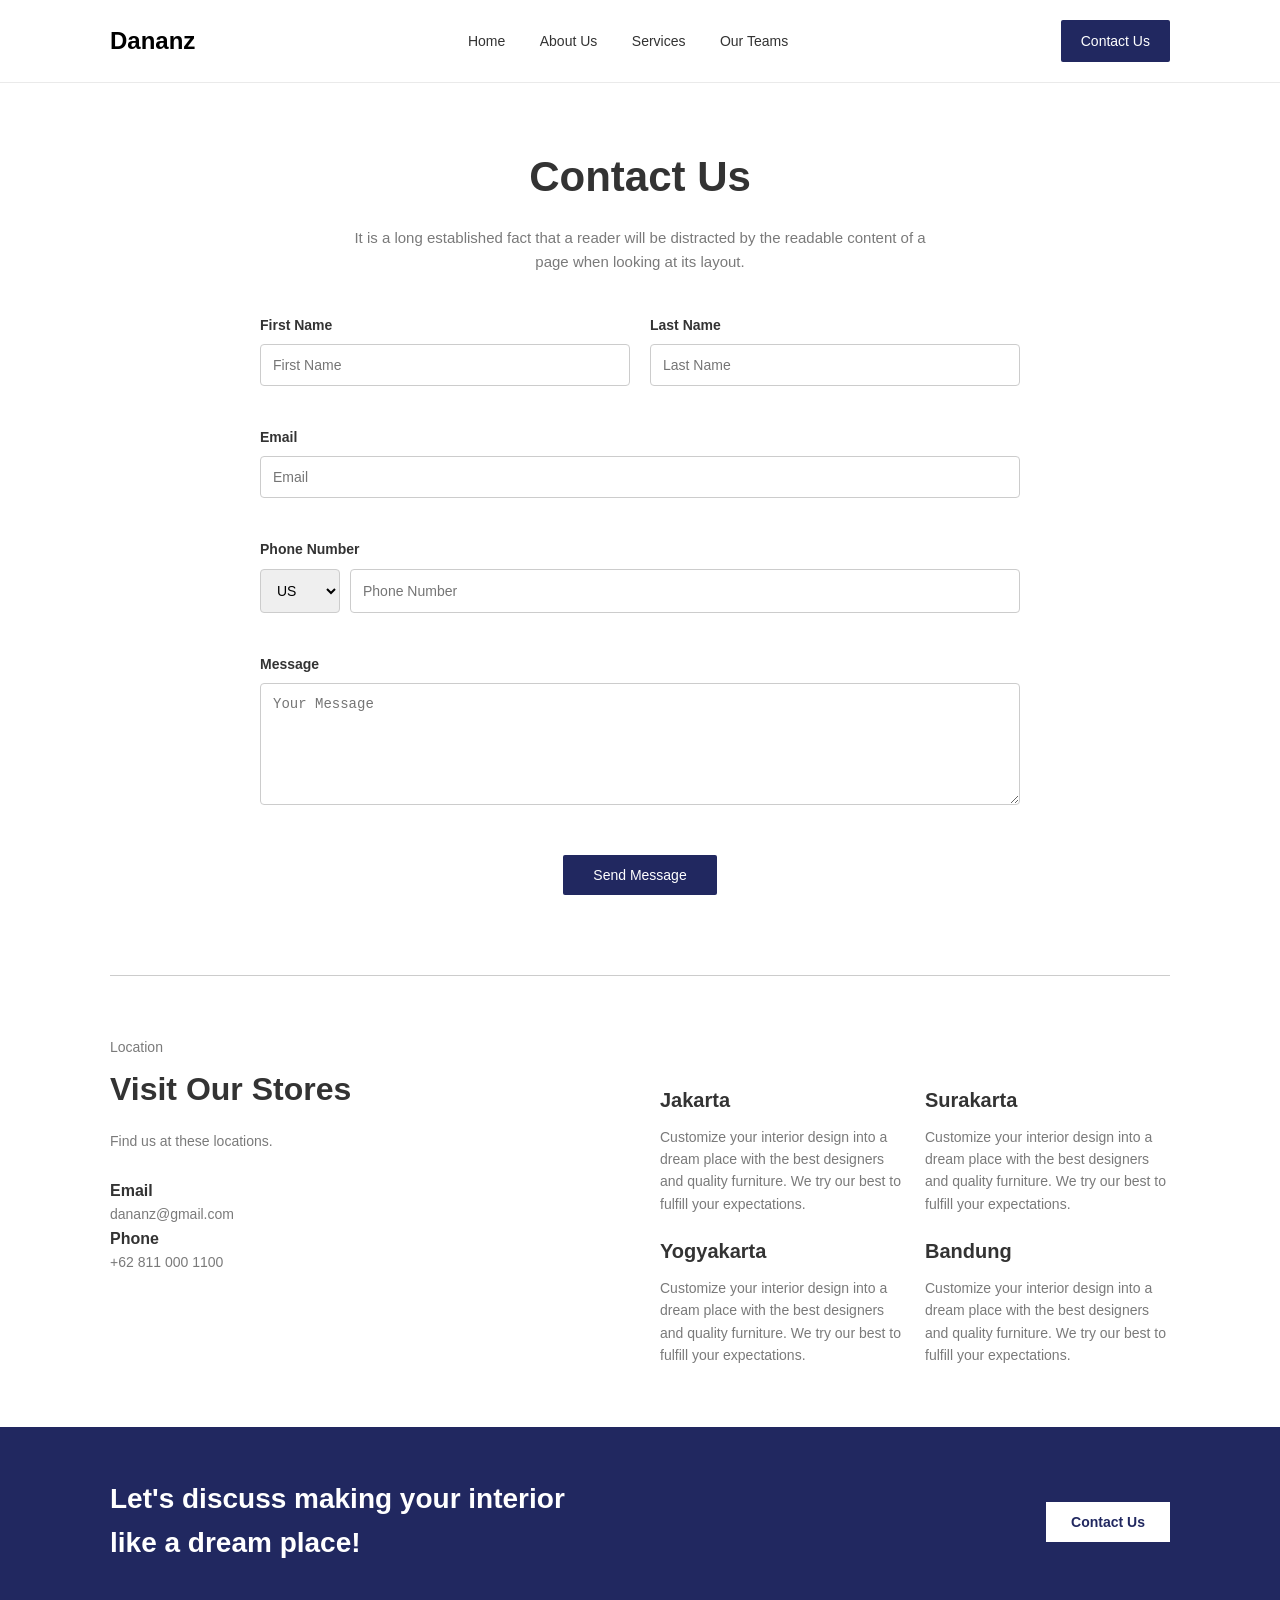
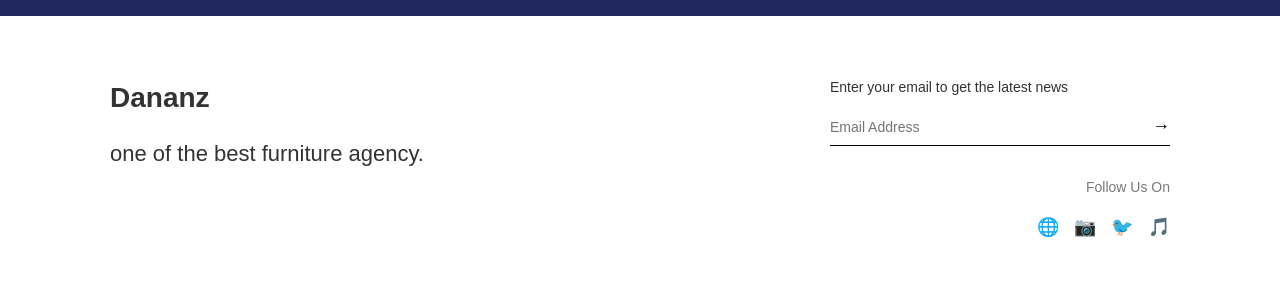
<file: conact.html>
<!DOCTYPE html>
<html lang="ru">
<head>
    <meta charset="UTF-8">
    <meta name="viewport" content="width=device-width, initial-scale=1.0">
    <title>Contact Us - Dananz</title>
    <!-- Подключение внешнего файла стилей -->
    <link rel="stylesheet" href="./css/contact.css">
</head>
<body>

    <!-- Шапка (Header) -->
    <header>
        <div class="container">
            <div class="logo">Dananz</div>
            <nav>
                <a href="#">Home</a>
                <a href="#">About Us</a>
                <a href="#">Services</a>
                <a href="#">Our Teams</a>
            </nav>
            <a href="#" class="btn-contact">Contact Us</a>
        </div>
    </header>

    <!-- Основной контент страницы -->
    <main class="container">
        <!-- Заголовок страницы -->
        <section class="contact-hero">
            <h1>Contact Us</h1>
            <p>It is a long established fact that a reader will be distracted by the readable content of a page when looking at its layout.</p>
        </section>

        <!-- Форма обратной связи -->
        <section class="form-section">
            <form action="#">
                <div class="form-grid">
                    <div class="form-group">
                        <label for="first-name">First Name</label>
                        <input type="text" id="first-name" placeholder="First Name">
                    </div>
                    <div class="form-group">
                        <label for="last-name">Last Name</label>
                        <input type="text" id="last-name" placeholder="Last Name">
                    </div>
                    <div class="form-group full-width">
                        <label for="email">Email</label>
                        <input type="email" id="email" placeholder="Email">
                    </div>
                    <div class="form-group full-width">
                        <label for="phone">Phone Number</label>
                        <div class="phone-input-container">
                            <select id="country-code">
                                <option value="US">US</option>
                                <option value="ID">ID</option>
                            </select>
                            <input type="tel" id="phone" placeholder="Phone Number">
                        </div>
                    </div>
                    <div class="form-group full-width">
                        <label for="message">Message</label>
                        <textarea id="message" rows="6" placeholder="Your Message"></textarea>
                    </div>
                </div>
                <button type="submit" class="btn-submit">Send Message</button>
            </form>
        </section>

        <!-- Адреса магазинов (Locations) -->
        <section class="stores-section">
            <span class="section-tag">Location</span>
            <div class="stores-grid">
                <div class="store-column contact-info-block">
                    <h2>Visit Our Stores</h2>
                    <p style="margin-top: 15px;">Find us at these locations.</p>
                    <br>
                    <strong>Email</strong>
                    <p>dananz@gmail.com</p>
                    <strong>Phone</strong>
                    <p>+62 811 000 1100</p>
                </div>
                <div class="stores-inner-grid">
                    <div class="store-column">
                        <h3>Jakarta</h3>
                        <p>Customize your interior design into a dream place with the best designers and quality furniture. We try our best to fulfill your expectations.</p>
                        <h3>Yogyakarta</h3>
                        <p>Customize your interior design into a dream place with the best designers and quality furniture. We try our best to fulfill your expectations.</p>
                    </div>
                    <div class="store-column">
                        <h3>Surakarta</h3>
                        <p>Customize your interior design into a dream place with the best designers and quality furniture. We try our best to fulfill your expectations.</p>
                        <h3>Bandung</h3>
                        <p>Customize your interior design into a dream place with the best designers and quality furniture. We try our best to fulfill your expectations.</p>
                    </div>
                </div>
            </div>
        </section>
    </main>

    <!-- Синий баннер (CTA) -->
    <section class="cta-banner">
        <div class="container">
            <div>
                <h2>Let's discuss making your interior like a dream place!</h2>
            </div>
            <div>
                <a href="#" class="btn-white">Contact Us</a>
            </div>
        </div>
    </section>

    <!-- Подвал (Footer) -->
    <footer>
        <div class="container footer-grid">
            <div class="footer-logo-side">
                <h2>Dananz</h2>
                <p>one of the best furniture agency.</p>
            </div>
            <div class="newsletter-side">
                <p>Enter your email to get the latest news</p>
                <div class="newsletter-form">
                    <input type="email" placeholder="Email Address">
                    <button type="button">→</button>
                </div>
                <div class="social-links-container">
                    <p class="social-title">Follow Us On</p>
                    <div class="social-icons">
                        <a href="#">🌐</a>
                        <a href="#">📷</a>
                        <a href="#">🐦</a>
                        <a href="#">🎵</a>
                    </div>
                </div>
            </div>
        </div>
    </footer>
</body>
</html>
</file>
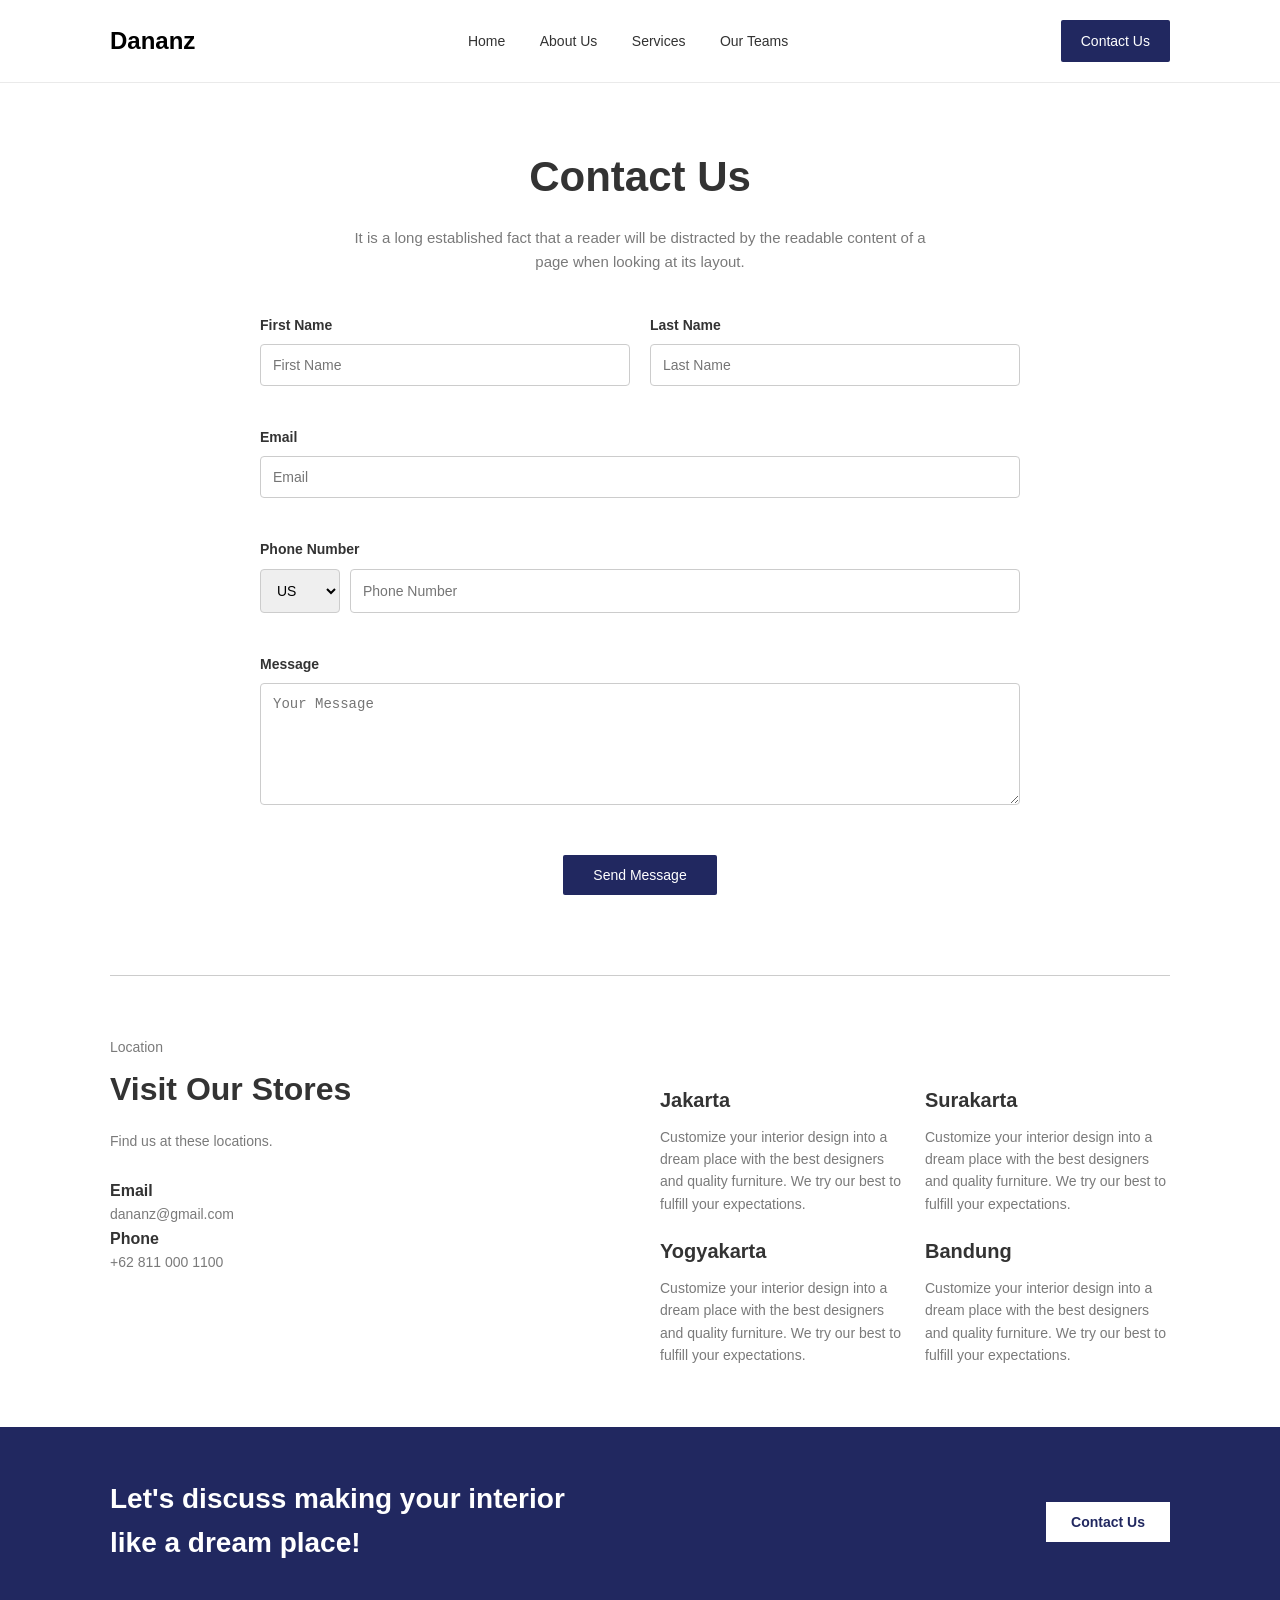
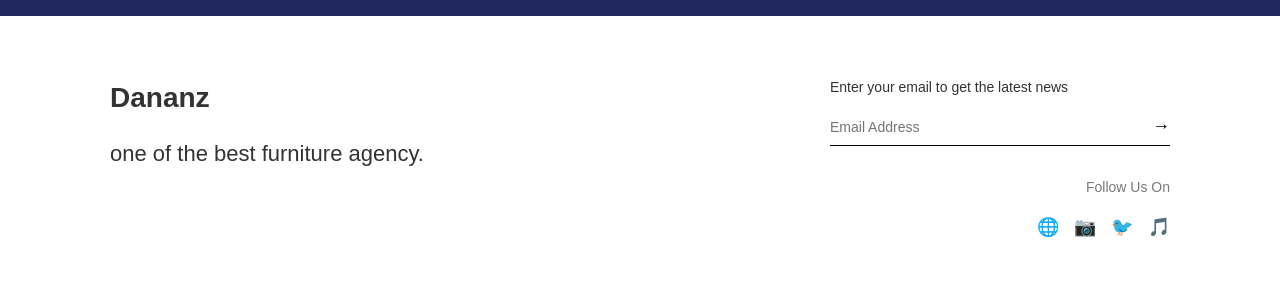
<file: contact.html>
<!DOCTYPE html>
<html lang="ru">
<head>
    <meta charset="UTF-8">
    <meta name="viewport" content="width=device-width, initial-scale=1.0">
    <title>Contact Us - Dananz</title>
    <!-- Подключение внешнего файла стилей -->
    <link rel="stylesheet" href="./css/contact.css">
</head>
<body>

    <!-- Шапка (Header) -->
    <header>
        <div class="container">
            <div class="logo">Dananz</div>
            <nav>
                <a href="index.html">Home</a>
                <a href="about.html">About Us</a>
                <a href="index.html#services">Services</a>
                <a href="our_team.html">Our Teams</a>
            </nav>
            <a href="contact.html" class="btn-contact">Contact Us</a>
        </div>
    </header>

    <!-- Основной контент страницы -->
    <main class="container">
        <!-- Заголовок страницы -->
        <section class="contact-hero">
            <h1>Contact Us</h1>
            <p>It is a long established fact that a reader will be distracted by the readable content of a page when looking at its layout.</p>
        </section>

        <!-- Форма обратной связи -->
        <section class="form-section">
            <form action="#">
                <div class="form-grid">
                    <div class="form-group">
                        <label for="first-name">First Name</label>
                        <input type="text" id="first-name" placeholder="First Name">
                    </div>
                    <div class="form-group">
                        <label for="last-name">Last Name</label>
                        <input type="text" id="last-name" placeholder="Last Name">
                    </div>
                    <div class="form-group full-width">
                        <label for="email">Email</label>
                        <input type="email" id="email" placeholder="Email">
                    </div>
                    <div class="form-group full-width">
                        <label for="phone">Phone Number</label>
                        <div class="phone-input-container">
                            <select id="country-code">
                                <option value="US">US</option>
                                <option value="ID">ID</option>
                            </select>
                            <input type="tel" id="phone" placeholder="Phone Number">
                        </div>
                    </div>
                    <div class="form-group full-width">
                        <label for="message">Message</label>
                        <textarea id="message" rows="6" placeholder="Your Message"></textarea>
                    </div>
                </div>
                <button type="submit" class="btn-submit">Send Message</button>
            </form>
        </section>

        <!-- Адреса магазинов (Locations) -->
        <section class="stores-section">
            <span class="section-tag">Location</span>
            <div class="stores-grid">
                <div class="store-column contact-info-block">
                    <h2>Visit Our Stores</h2>
                    <p style="margin-top: 15px;">Find us at these locations.</p>
                    <br>
                    <strong>Email</strong>
                    <p>dananz@gmail.com</p>
                    <strong>Phone</strong>
                    <p>+62 811 000 1100</p>
                </div>
                <div class="stores-inner-grid">
                    <div class="store-column">
                        <h3>Jakarta</h3>
                        <p>Customize your interior design into a dream place with the best designers and quality furniture. We try our best to fulfill your expectations.</p>
                        <h3>Yogyakarta</h3>
                        <p>Customize your interior design into a dream place with the best designers and quality furniture. We try our best to fulfill your expectations.</p>
                    </div>
                    <div class="store-column">
                        <h3>Surakarta</h3>
                        <p>Customize your interior design into a dream place with the best designers and quality furniture. We try our best to fulfill your expectations.</p>
                        <h3>Bandung</h3>
                        <p>Customize your interior design into a dream place with the best designers and quality furniture. We try our best to fulfill your expectations.</p>
                    </div>
                </div>
            </div>
        </section>
    </main>

    <!-- Синий баннер (CTA) -->
    <section class="cta-banner">
        <div class="container">
            <div>
                <h2>Let's discuss making your interior like a dream place!</h2>
            </div>
            <div>
                <a href="#" class="btn-white">Contact Us</a>
            </div>
        </div>
    </section>

    <!-- Подвал (Footer) -->
    <footer>
        <div class="container footer-grid">
            <div class="footer-logo-side">
                <h2>Dananz</h2>
                <p>one of the best furniture agency.</p>
            </div>
            <div class="newsletter-side">
                <p>Enter your email to get the latest news</p>
                <div class="newsletter-form">
                    <input type="email" placeholder="Email Address">
                    <button type="button">→</button>
                </div>
                <div class="social-links-container">
                    <p class="social-title">Follow Us On</p>
                    <div class="social-icons">
                        <a href="#">🌐</a>
                        <a href="#">📷</a>
                        <a href="#">🐦</a>
                        <a href="#">🎵</a>
                    </div>
                </div>
            </div>
        </div>
    </footer>
</body>
</html>
</file>
<file: css/contact.css>
/* Переменные проекта */
:root {
    --primary-color: #212860;
    --text-dark: #333333;
    --text-light: #7A7A7A;
    --bg-light: #F4F4F4;
    --border-color: #CCCCCC;
    --font-main: 'Segoe UI', Tahoma, Geneva, Verdana, sans-serif;
}

/* Сброс стилей */
* {
    box-sizing: border-box;
    margin: 0;
    padding: 0;
}

body {
    font-family: var(--font-main);
    color: var(--text-dark);
    line-height: 1.6;
}

/* Ограничивающий контейнер */
.container {
    max-width: 1100px;
    margin: 0 auto;
    padding: 0 20px;
}

/* Шапка (Header) */
header {
    padding: 20px 0;
    border-bottom: 1px solid #EAEAEA;
}

header .container {
    display: flex;
    justify-content: space-between;
    align-items: center;
}

.logo {
    font-size: 24px;
    font-weight: bold;
    color: #000;
}

nav a {
    text-decoration: none;
    color: var(--text-dark);
    margin: 0 15px;
    font-size: 14px;
}

.btn-contact {
    background-color: var(--primary-color);
    color: #fff;
    padding: 10px 20px;
    text-decoration: none;
    font-size: 14px;
    border-radius: 2px;
}

/* Приветственная секция */
.contact-hero {
    text-align: center;
    padding: 60px 0 40px;
}

.contact-hero h1 {
    font-size: 42px;
    margin-bottom: 15px;
}

.contact-hero p {
    color: var(--text-light);
    max-width: 600px;
    margin: 0 auto;
    font-size: 15px;
}

/* Стилизация формы */
.form-section {
    max-width: 760px;
    margin: 0 auto 80px;
}

.form-grid {
    display: grid;
    grid-template-columns: 1fr 1fr;
    gap: 20px;
    margin-bottom: 20px;
}

.form-group {
    display: flex;
    flex-direction: column;
    margin-bottom: 20px;
}

.form-group.full-width {
    grid-column: span 2;
}

label {
    font-size: 14px;
    font-weight: 600;
    margin-bottom: 8px;
}

input, textarea, select {
    width: 100%;
    padding: 12px;
    border: 1px solid var(--border-color);
    border-radius: 4px;
    font-size: 14px;
    outline: none;
}

.phone-input-container {
    display: flex;
    gap: 10px;
}

.phone-input-container select {
    width: auto;
    min-width: 80px;
}

.btn-submit {
    background-color: var(--primary-color);
    color: white;
    border: none;
    padding: 12px 30px;
    cursor: pointer;
    font-size: 14px;
    display: block;
    margin: 30px auto 0;
    border-radius: 2px;
}

/* Секция с адресами магазинов */
.stores-section {
    padding: 60px 0;
    border-top: 1px solid var(--border-color);
}

.section-tag {
    font-size: 14px;
    color: var(--text-light);
    display: block;
    margin-bottom: 5px;
}

.stores-grid {
    display: grid;
    grid-template-columns: 1fr 1fr;
    gap: 40px;
}

.stores-inner-grid {
    display: grid;
    grid-template-columns: 1fr 1fr;
    gap: 20px;
}

.store-column h2 {
    font-size: 32px;
}

.store-column h3 {
    font-size: 20px;
    margin-bottom: 10px;
    margin-top: 20px;
}

.store-column p {
    color: var(--text-light);
    font-size: 14px;
}

/* Синий рекламный баннер */
.cta-banner {
    background-color: var(--primary-color);
    color: white;
    padding: 50px 0;
}

.cta-banner .container {
    display: flex;
    justify-content: space-between;
    align-items: center;
    flex-wrap: wrap;
    gap: 20px;
}

.cta-banner h2 {
    font-size: 28px;
    max-width: 500px;
}

.btn-white {
    background-color: white;
    color: var(--primary-color);
    padding: 12px 25px;
    text-decoration: none;
    font-weight: 600;
    font-size: 14px;
}

/* Подвал сайта (Footer) */
footer {
    padding: 60px 0;
    background-color: #fff;
}

.footer-grid {
    display: grid;
    grid-template-columns: 2fr 1fr;
    gap: 40px;
}

.footer-logo-side h2 {
    font-size: 28px;
    margin-bottom: 15px;
}

.footer-logo-side p {
    font-size: 22px;
    color: var(--text-dark);
    max-width: 400px;
}

.newsletter-side p {
    font-size: 14px;
    margin-bottom: 15px;
}

.newsletter-form {
    display: flex;
    border-bottom: 1px solid #000;
    padding-bottom: 5px;
    margin-bottom: 30px;
}

.newsletter-form input {
    border: none;
    padding: 5px 0;
    width: 100%;
}

.newsletter-form button {
    background: none;
    border: none;
    cursor: pointer;
    font-size: 18px;
}

.social-links-container {
    display: flex;
    flex-direction: column;
    align-items: flex-end;
}

.social-title {
    font-size: 12px;
    color: var(--text-light);
    margin-bottom: 5px;
}

.social-icons {
    display: flex;
    gap: 15px;
}

.social-icons a {
    color: #000;
    text-decoration: none;
    font-size: 18px;
}

/* Адаптивность для мобильных экранов */
@media (max-width: 768px) {
    .stores-grid, 
    .footer-grid {
        grid-template-columns: 1fr;
    }

    .social-links-container {
        align-items: flex-start;
    }
}

@media (max-width: 600px) {
    .form-grid {
        grid-template-columns: 1fr;
    }
    
    .form-group.full-width {
        grid-column: span 1;
    }
    
    .stores-inner-grid {
        grid-template-columns: 1fr;
    }
}
</file>
